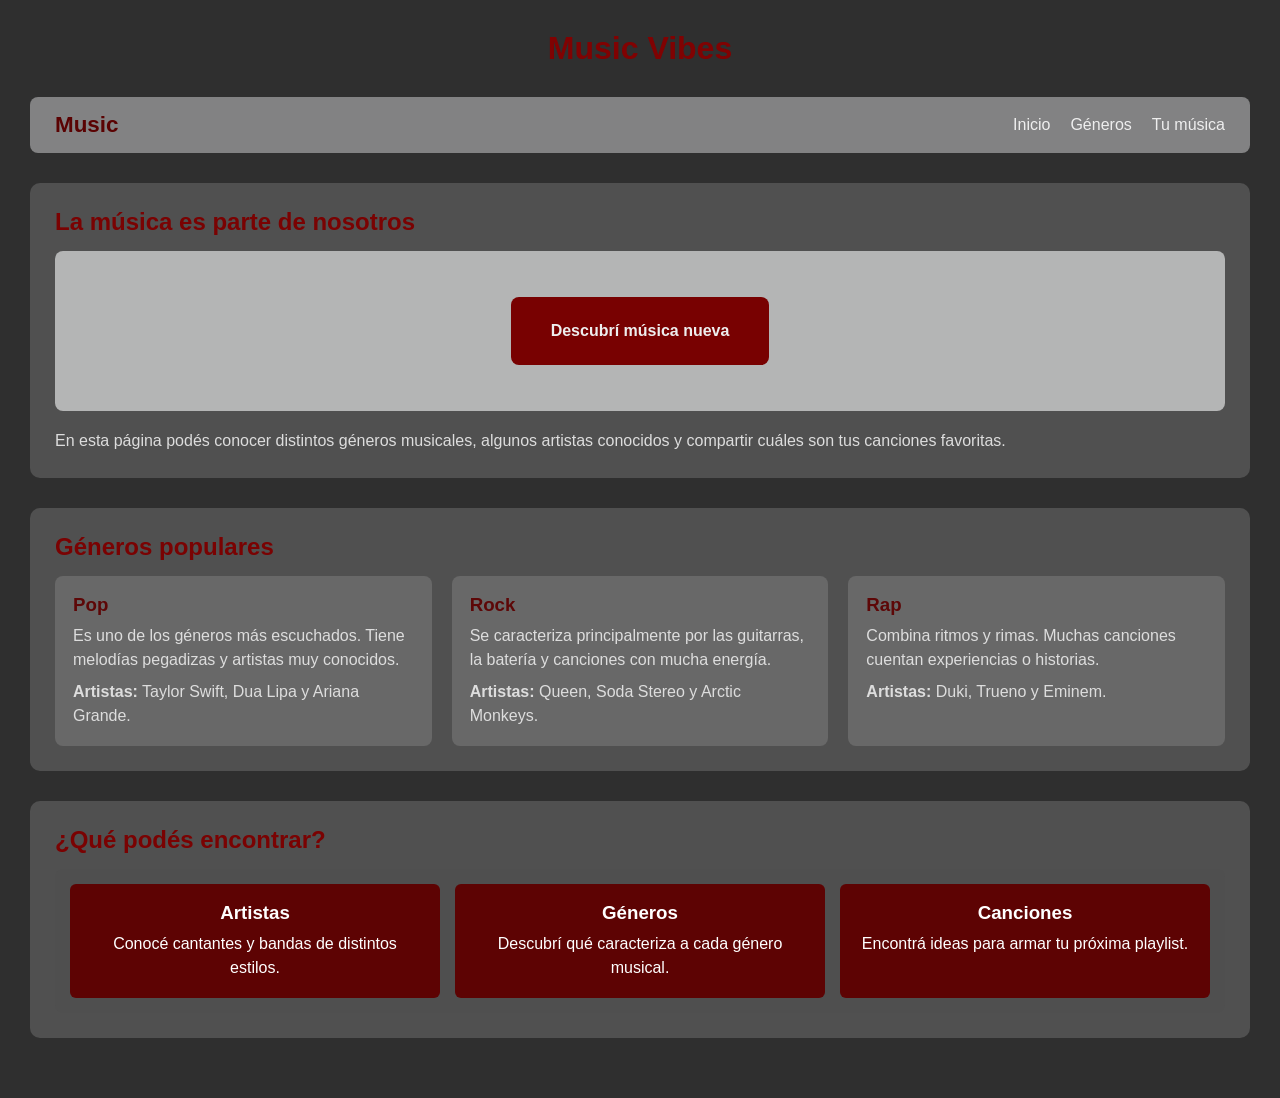
<file: agosbonfantiformulario/index.html>
<!DOCTYPE html>
<html lang="es">
<head>
    <meta charset="UTF-8">
    <meta name="viewport" content="width=device-width, initial-scale=1.0">
    <title>Music</title>
    <link rel="stylesheet" href="styles.css">
</head>
<body>

    <h1>Music Vibes</h1>

    <nav class="navbar">
        <div class="logo">Music</div>
        <ul class="nav-links">
            <li><a href="index.html">Inicio</a></li>
            <li><a href="generos.html">Géneros</a></li>
            <li><a href="formulario.html">Tu música</a></li>
        </ul>
    </nav>

    <section>
        <h2>La música es parte de nosotros</h2>
        <div class="centered-box">
            <div class="centered-content">Descubrí música nueva</div>
        </div>
        <p class="intro">En esta página podés conocer distintos géneros musicales,
        algunos artistas conocidos y compartir cuáles son tus canciones favoritas.</p>
    </section>

    <section>
        <h2>Géneros populares</h2>

        <div class="card-container">
            <div class="card">
                <div class="card-body">
                    <h3>Pop</h3>
                    <p>Es uno de los géneros más escuchados. Tiene melodías pegadizas y artistas muy conocidos.</p>
                    <p><b>Artistas:</b> Taylor Swift, Dua Lipa y Ariana Grande.</p>
                </div>
            </div>

            <div class="card">
                <div class="card-body">
                    <h3>Rock</h3>
                    <p>Se caracteriza principalmente por las guitarras, la batería y canciones con mucha energía.</p>
                    <p><b>Artistas:</b> Queen, Soda Stereo y Arctic Monkeys.</p>
                </div>
            </div>

            <div class="card">
                <div class="card-body">
                    <h3>Rap</h3>
                    <p>Combina ritmos y rimas. Muchas canciones cuentan experiencias o historias.</p>
                    <p><b>Artistas:</b> Duki, Trueno y Eminem.</p>
                </div>
            </div>
        </div>
    </section>

    <section>
        <h2>¿Qué podés encontrar?</h2>

        <div class="flex-container" id="fila-musical">
            <div class="flex-item">
                <h3>Artistas</h3>
                <p>Conocé cantantes y bandas de distintos estilos.</p>
            </div>
            <div class="flex-item">
                <h3>Géneros</h3>
                <p>Descubrí qué caracteriza a cada género musical.</p>
            </div>
            <div class="flex-item">
                <h3>Canciones</h3>
                <p>Encontrá ideas para armar tu próxima playlist.</p>
            </div>
        </div>
    </section>

</body>
</html>
</file>
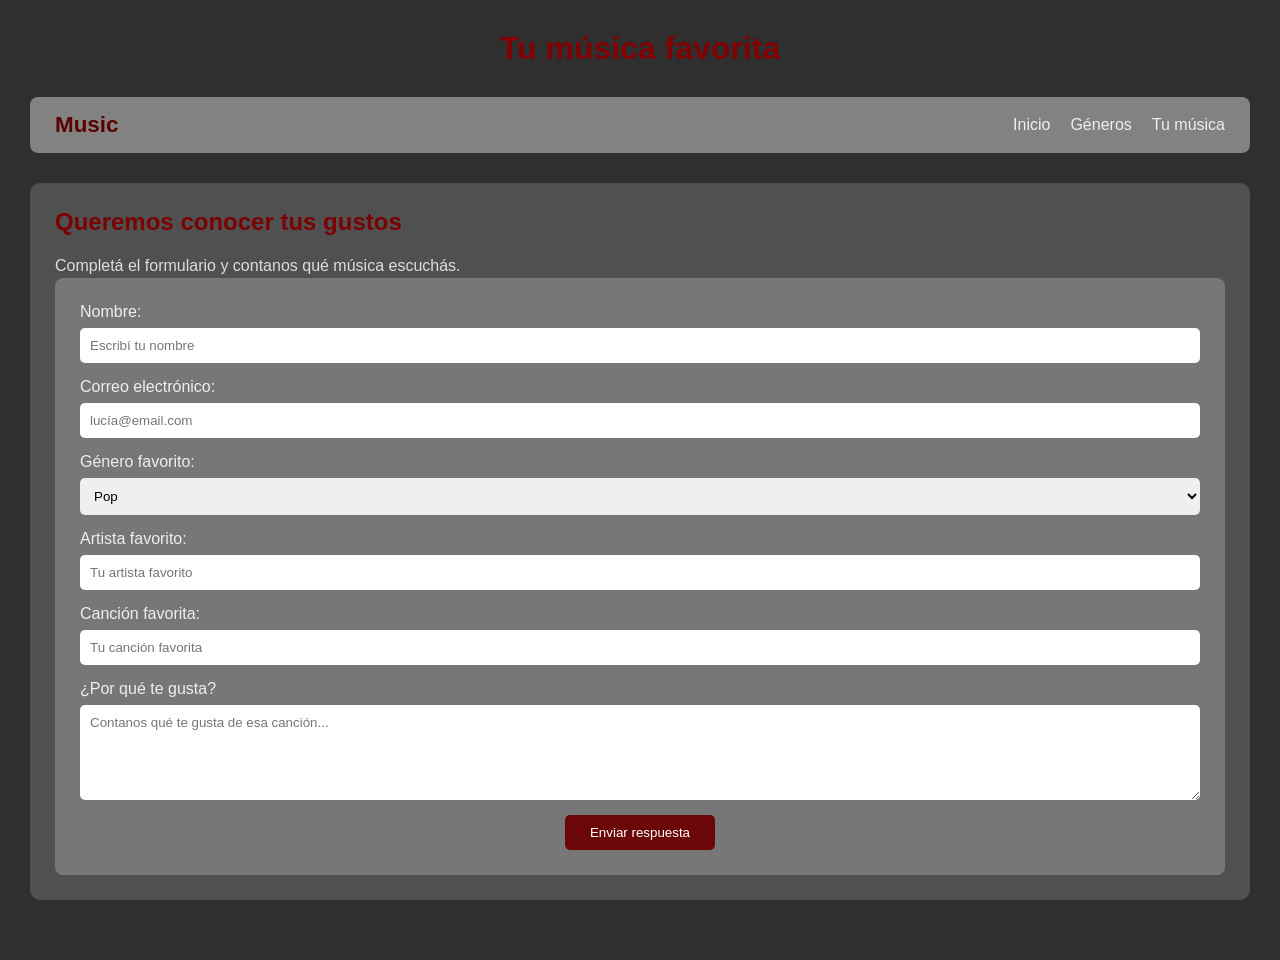
<file: agosbonfantiformulario/formulario.html>
<!DOCTYPE html>
<html lang="es">
<head>
    <meta charset="UTF-8">
    <meta name="viewport" content="width=device-width, initial-scale=1.0">
    <title>Music - Tu música</title>
    <link rel="stylesheet" href="styles.css">
</head>
<body>

    <h1>Tu música favorita</h1>

    <nav class="navbar">
        <div class="logo">Music</div>
        <ul class="nav-links">
            <li><a href="index.html">Inicio</a></li>
            <li><a href="generos.html">Géneros</a></li>
            <li><a href="formulario.html">Tu música</a></li>
        </ul>
    </nav>

    <section>
        <h2>Queremos conocer tus gustos</h2>
        <p class="intro">Completá el formulario y contanos qué música escuchás.</p>

        <form class="music-form" action="#" method="post">

            <div class="form-group">
                <label for="nombre">Nombre:</label>
                <input type="text" id="nombre" name="nombre" placeholder="Escribí tu nombre" required>
            </div>

            <div class="form-group">
                <label for="email">Correo electrónico:</label>
                <input type="email" id="email" name="email" placeholder="lucía@email.com" required>
            </div>

            <div class="form-group">
                <label for="genero">Género favorito:</label>
                <select id="genero" name="genero">
                    <option value="pop">Pop</option>
                    <option value="rock">Rock</option>
                    <option value="rap">Rap</option>
                    <option value="reggaeton">Reggaetón</option>
                    <option value="electronica">Electrónica</option>
                    <option value="indie">Indie</option>
                </select>
            </div>

            <div class="form-group">
                <label for="artista">Artista favorito:</label>
                <input type="text" id="artista" name="artista" placeholder="Tu artista favorito">
            </div>

            <div class="form-group">
                <label for="cancion">Canción favorita:</label>
                <input type="text" id="cancion" name="cancion" placeholder="Tu canción favorita">
            </div>

            <div class="form-group">
                <label for="comentario">¿Por qué te gusta?</label>
                <textarea id="comentario" name="comentario" rows="5" placeholder="Contanos qué te gusta de esa canción..."></textarea>
            </div>

            <button type="submit">Enviar respuesta</button>
        </form>
    </section>

</body>
</html>
</file>
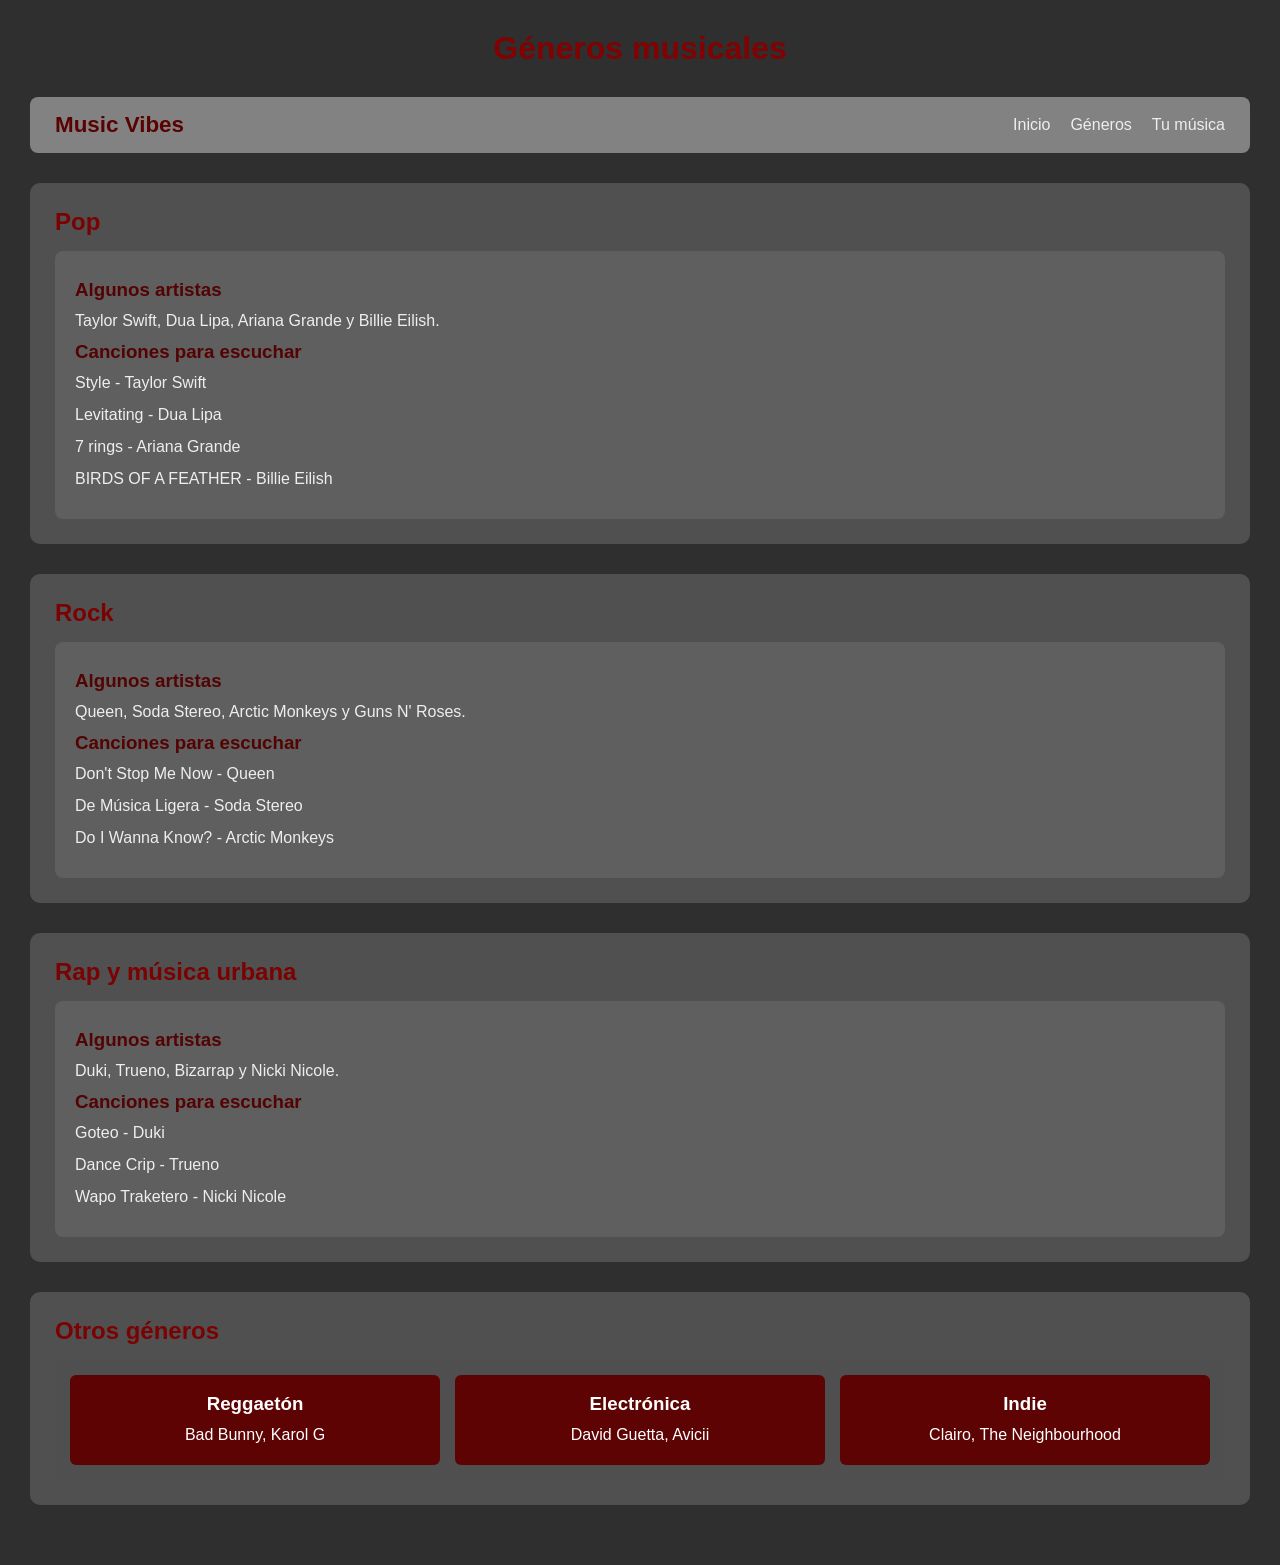
<file: agosbonfantiformulario/generos.html>
<!DOCTYPE html>
<html lang="es">
<head>
    <meta charset="UTF-8">
    <meta name="viewport" content="width=device-width, initial-scale=1.0">
    <title>Music Vibes - Géneros</title>
    <link rel="stylesheet" href="styles.css">
</head>
<body>

    <h1>Géneros musicales</h1>

    <nav class="navbar">
        <div class="logo">Music Vibes</div>
        <ul class="nav-links">
            <li><a href="index.html">Inicio</a></li>
            <li><a href="generos.html">Géneros</a></li>
            <li><a href="formulario.html">Tu música</a></li>
        </ul>
    </nav>

    <section>
        <h2>Pop</h2>
        <div class="genre-box">
            <h3>Algunos artistas</h3>
            <p>Taylor Swift, Dua Lipa, Ariana Grande y Billie Eilish.</p>
            <h3>Canciones para escuchar</h3>
            <p>Style - Taylor Swift</p>
            <p>Levitating - Dua Lipa</p>
            <p>7 rings - Ariana Grande</p>
            <p>BIRDS OF A FEATHER - Billie Eilish</p>
        </div>
    </section>

    <section>
        <h2>Rock</h2>
        <div class="genre-box">
            <h3>Algunos artistas</h3>
            <p>Queen, Soda Stereo, Arctic Monkeys y Guns N' Roses.</p>
            <h3>Canciones para escuchar</h3>
            <p>Don't Stop Me Now - Queen</p>
            <p>De Música Ligera - Soda Stereo</p>
            <p>Do I Wanna Know? - Arctic Monkeys</p>
        </div>
    </section>

    <section>
        <h2>Rap y música urbana</h2>
        <div class="genre-box">
            <h3>Algunos artistas</h3>
            <p>Duki, Trueno, Bizarrap y Nicki Nicole.</p>
            <h3>Canciones para escuchar</h3>
            <p>Goteo - Duki</p>
            <p>Dance Crip - Trueno</p>
            <p>Wapo Traketero - Nicki Nicole</p>
        </div>
    </section>

    <section>
        <h2>Otros géneros</h2>

        <div class="flex-container" id="otros-generos">
            <div class="flex-item">
                <h3>Reggaetón</h3>
                <p>Bad Bunny, Karol G</p>
            </div>
            <div class="flex-item">
                <h3>Electrónica</h3>
                <p>David Guetta, Avicii</p>
            </div>
            <div class="flex-item">
                <h3>Indie</h3>
                <p>Clairo, The Neighbourhood</p>
            </div>
        </div>
    </section>

</body>
</html>
</file>
<file: agosbonfantiformulario/styles.css>
* {
    margin: 0;
    padding: 0;
    box-sizing: border-box;
}

body {
    font-family: Arial, sans-serif;
    background: #2f2f2f;
    color: #eee;
    padding: 30px;
}

h1 {
    text-align: center;
    margin-bottom: 30px;
    color: #800202;
}

h2 {
    margin-bottom: 15px;
    color: #7a0202;
}

h3 {
    margin-bottom: 8px;
}

p {
    line-height: 1.5;
}

.intro {
    margin-top: 18px;
    color: #ddd;
}

.navbar {
    display: flex;
    justify-content: space-between;
    align-items: center;
    background: #828283;
    border-radius: 8px;
    padding: 15px 25px;
    margin-bottom: 30px;
}

.navbar .logo {
    font-size: 1.4rem;
    font-weight: bold;
    color: #5a0202;
}

.navbar .nav-links {
    display: flex;
    gap: 20px;
    list-style: none;
}

.navbar .nav-links a {
    color: #eee;
    text-decoration: none;
}

section {
    background: #505050;
    border-radius: 10px;
    padding: 25px;
    margin-bottom: 30px;
}

.centered-box {
    display: flex;
    justify-content: center;
    align-items: center;
    height: 160px;
    background: #b4b5b5;
    border-radius: 8px;
}

.centered-content {
    background: #780101;
    padding: 25px 40px;
    border-radius: 8px;
    font-weight: bold;
}

.card-container {
    display: flex;
    gap: 20px;
    flex-wrap: wrap;
}

.card {
    flex: 1 1 250px;
    background: #686868;
    border-radius: 8px;
    overflow: hidden;
}

.card-img {
    height: 100px;
    background: #5f0010;
    display: flex;
    justify-content: center;
    align-items: center;
    font-size: 1.8rem;
    font-weight: bold;
}

.card-body {
    padding: 18px;
}

.card-body h3 {
    color: #5d0707;
}

.card-body p {
    margin-top: 8px;
    color: #ddd;
}

.flex-container {
    display: flex;
    gap: 15px;
    background: #4f4f4f;
    border-radius: 8px;
    padding: 15px;
}

.flex-item {
    background: #5d0303;
    color: #fff;
    border-radius: 6px;
    padding: 18px;
    text-align: center;
    flex: 1;
}

.flex-item p {
    margin-top: 8px;
}

.genre-box {
    background: #5f5f5f;
    border-radius: 8px;
    padding: 20px;
}

.genre-box h3 {
    color: #540303;
    margin-top: 8px;
}

.genre-box p {
    margin-bottom: 8px;
}

#otros-generos .flex-item {
    flex: 1;
}

.music-form {
    display: flex;
    flex-direction: column;
    gap: 15px;
    background: #777777;
    padding: 25px;
    border-radius: 8px;
}

.form-group {
    display: flex;
    flex-direction: column;
    gap: 7px;
}

.form-group input,
.form-group select,
.form-group textarea {
    padding: 10px;
    border: none;
    border-radius: 5px;
    font-family: Arial, sans-serif;
}

.music-form button {
    align-self: center;
    background: #6c0707;
    color: white;
    border: none;
    padding: 10px 25px;
    border-radius: 5px;
    cursor: pointer;
}
</file>
